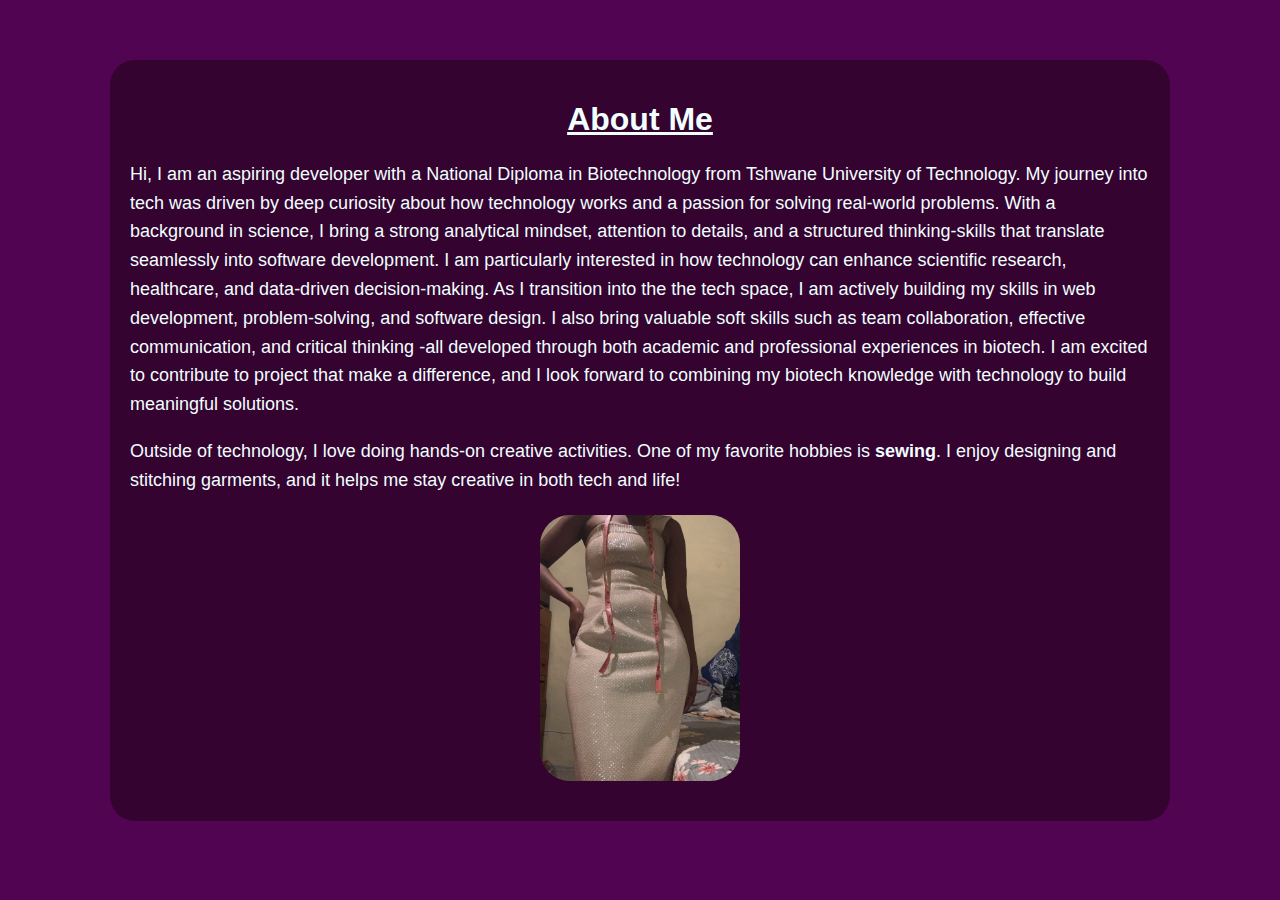
<file: About Me.html>
<!DOCTYPE html>
<html lang="en">
<head>
    <meta charset="UTF-8">
    <meta name="viewport" content="width=device-width", initial-scale="0.1">
    <link rel="stylesheet" href="https://fonts.googleapis.com/css2?family=Material+Symbols+Outlined:opsz,wght,FILL,GRAD@24,400,0,0&icon_names=all" />
    <title>About Me</title>
    <link rel="stylesheet" href="https://cdnjs.cloudflare.com/ajax/libs/font-awesome/6.5.0/css/all.min.css">
    <link rel="stylesheet" href="About Me.css">
</head>

<body>
    <div class="about-me container">
    <h1>About Me</h1>
    <p> Hi, I am an aspiring developer with a National Diploma in Biotechnology from Tshwane University of Technology. My journey into tech was driven by deep curiosity about how technology works and a passion for solving real-world problems.

    With a background in science, I bring a strong analytical mindset, attention to details, and a structured thinking-skills that translate seamlessly into software development. I am particularly interested in how technology can enhance scientific research, healthcare, and data-driven decision-making.

    As I transition into the the tech space, I am actively building my skills in web development, problem-solving, and software design. I also bring valuable soft skills such as team collaboration, effective communication, and critical thinking -all developed through both academic and professional experiences in biotech.

    I am excited to contribute to project that make a difference, and I look forward to combining my biotech knowledge with technology to build meaningful solutions.</p>
   
    <p>Outside of technology, I love doing hands-on creative activities. One of my favorite hobbies is <strong>sewing</strong>. I enjoy designing and stitching garments, and it helps me stay creative in both tech and life!</p>

    
    <img src="sewing img.jpg" alt="Sewing hobby" class="hobby-img" height="200" width="200">






</div>

</body>
</file>
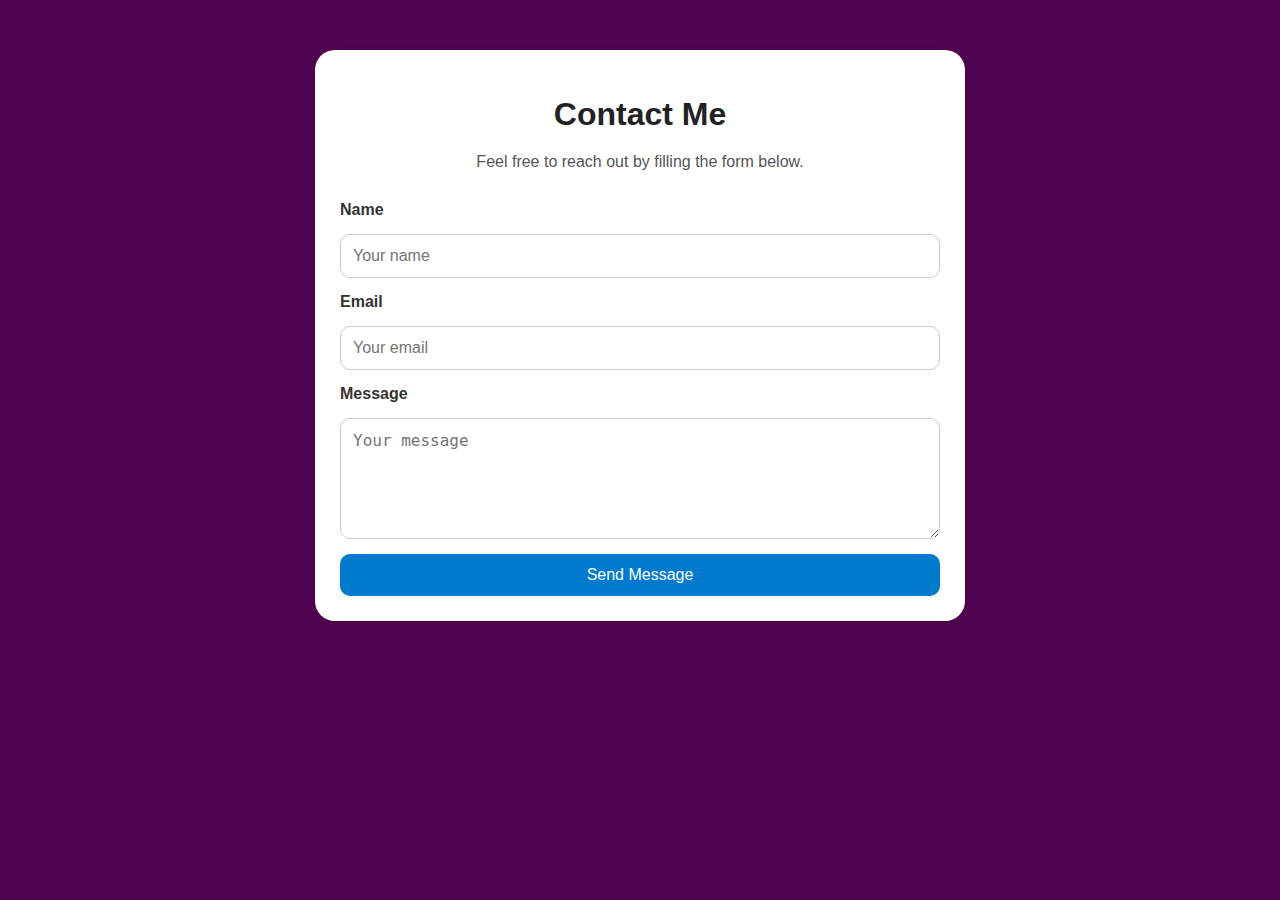
<file: contactme.html>
<!DOCTYPE html>
<html lang="en">
<head>
  <meta charset="UTF-8">
  <title>Contact Form</title>
  <style>
    body {
      font-family: Arial, sans-serif;
      background-color: rgb(81, 4, 81);
      margin: 0;
      padding: 0;
    }

    .contact-section {
      max-width: 600px;
      margin: 50px auto;
      padding: 25px;
      background-color: white;
      border-radius: 20px;
      box-shadow: 0 4px 15px rgba(0, 0, 0, 0.1);
    }

    .contact-section h1 {
      text-align: center;
      color: #222;
      margin-bottom: 20px;
    }

    .contact-intro {
      text-align: center;
      color: #555;
      margin-bottom: 30px;
      font-size: 16px;
    }

    .contact-form {
      display: flex;
      flex-direction: column;
      gap: 15px;
    }

    .contact-form label {
      font-weight: bold;
      color: #333;
    }

    .contact-form input,
    .contact-form textarea {
      padding: 12px;
      border: 1px solid #ccc;
      border-radius: 10px;
      font-size: 16px;
      resize: vertical;
    }

    .contact-form button {
      background-color: #007acc;
      color: white;
      border: none;
      padding: 12px;
      border-radius: 10px;
      font-size: 16px;
      cursor: pointer;
      transition: background-color 0.3s;
    }

    .contact-form button:hover {
      background-color: #005f99;
    }
  </style>
</head>
<body>

  <section class="contact-section">
    <h1>Contact Me</h1>
    <p class="contact-intro">Feel free to reach out by filling the form below.</p>

    <form class="contact-form">
      <label for="name">Name</label>
      <input type="text" id="name" name="name" placeholder="Your name" required>

      <label for="email">Email</label>
      <input type="email" id="email" name="email" placeholder="Your email" required>

      <label for="message">Message</label>
      <textarea id="message" name="message" rows="5" placeholder="Your message" required></textarea>

      <button type="submit">Send Message</button>
    </form>
  </section>

</body>
</html>
</file>
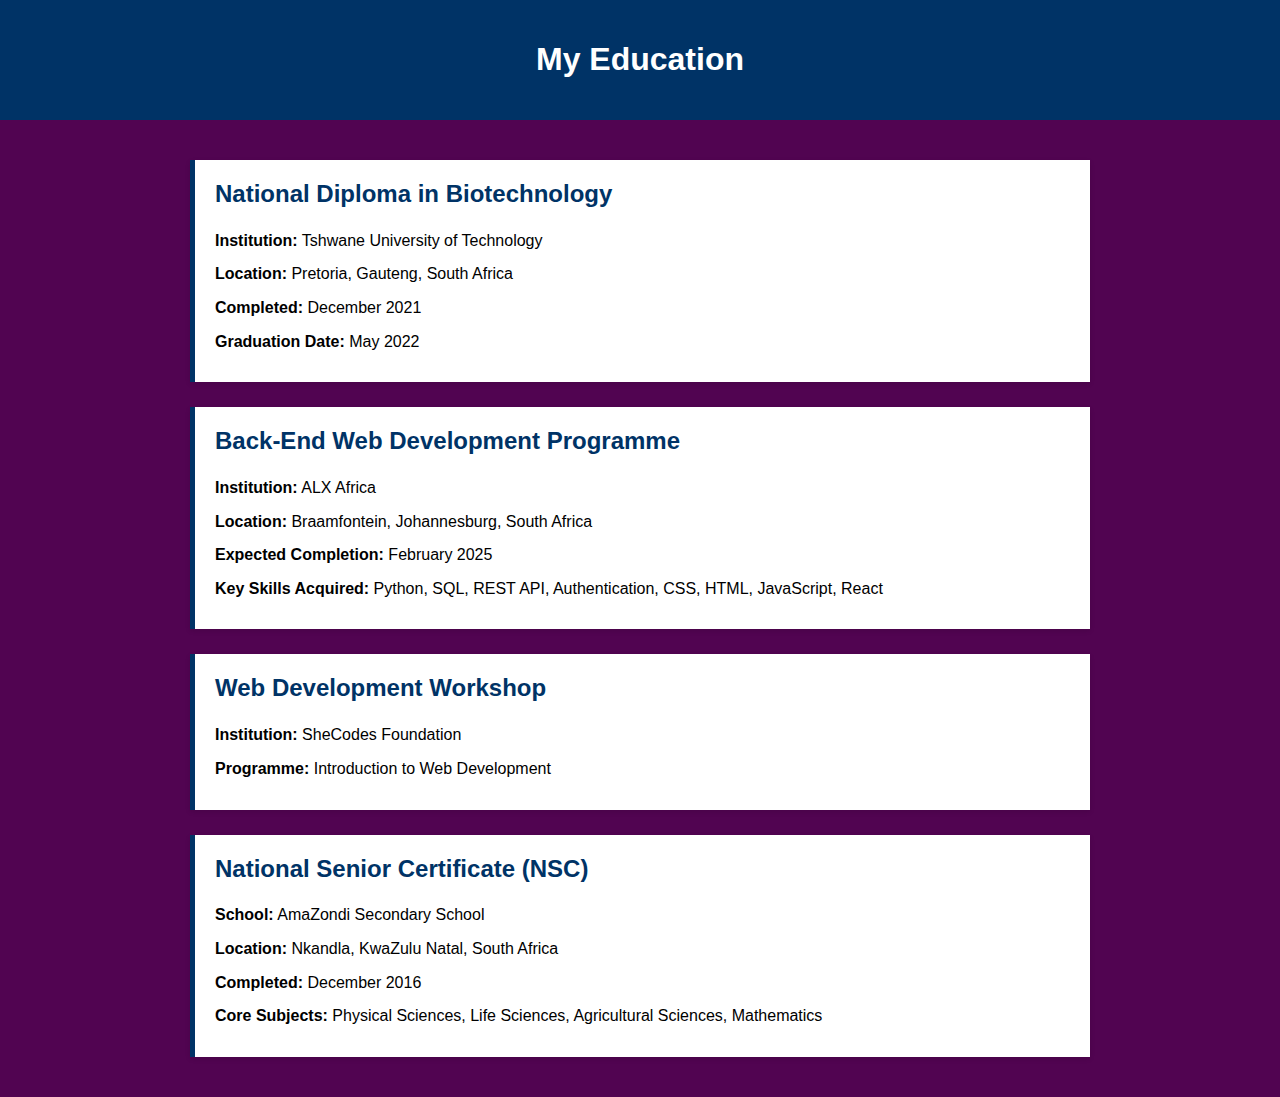
<file: education.html>
<!DOCTYPE html>
<html lang="en">
<head>
    <meta charset="UTF-8">
    <meta name="viewport" content="width=device-width, initial-scale=1.0">
    <title>Education - Portfolio</title>
    <link rel="stylesheet" href="education.css">
</head>
<body>
    <header>
        <h1>My Education</h1>
    </header>

    <section class="education-section">
        <div class="education-item">
            <h2>National Diploma in Biotechnology</h2>
            <p><strong>Institution:</strong> Tshwane University of Technology</p>
            <p><strong>Location:</strong> Pretoria, Gauteng, South Africa</p>
            <p><strong>Completed:</strong> December 2021</p>
            <p><strong>Graduation Date:</strong> May 2022</p>
        </div>

        <div class="education-item">
            <h2>Back-End Web Development Programme</h2>
            <p><strong>Institution:</strong> ALX Africa</p>
            <p><strong>Location:</strong> Braamfontein, Johannesburg, South Africa</p>
            <p><strong>Expected Completion:</strong> February 2025</p>
            <p><strong>Key Skills Acquired:</strong> Python, SQL, REST API, Authentication, CSS, HTML, JavaScript, React</p>
        </div>

        <div class="education-item">
            <h2>Web Development Workshop</h2>
            <p><strong>Institution:</strong> SheCodes Foundation</p>
            <p><strong>Programme:</strong> Introduction to Web Development</p>
        </div>

        <div class="education-item">
            <h2>National Senior Certificate (NSC)</h2>
            <p><strong>School:</strong> AmaZondi Secondary School</p>
            <p><strong>Location:</strong> Nkandla, KwaZulu Natal, South Africa</p>
            <p><strong>Completed:</strong> December 2016</p>
            <p><strong>Core Subjects:</strong> Physical Sciences, Life Sciences, Agricultural Sciences, Mathematics</p>
        </div>
    </section>
</body>
</html>
</file>
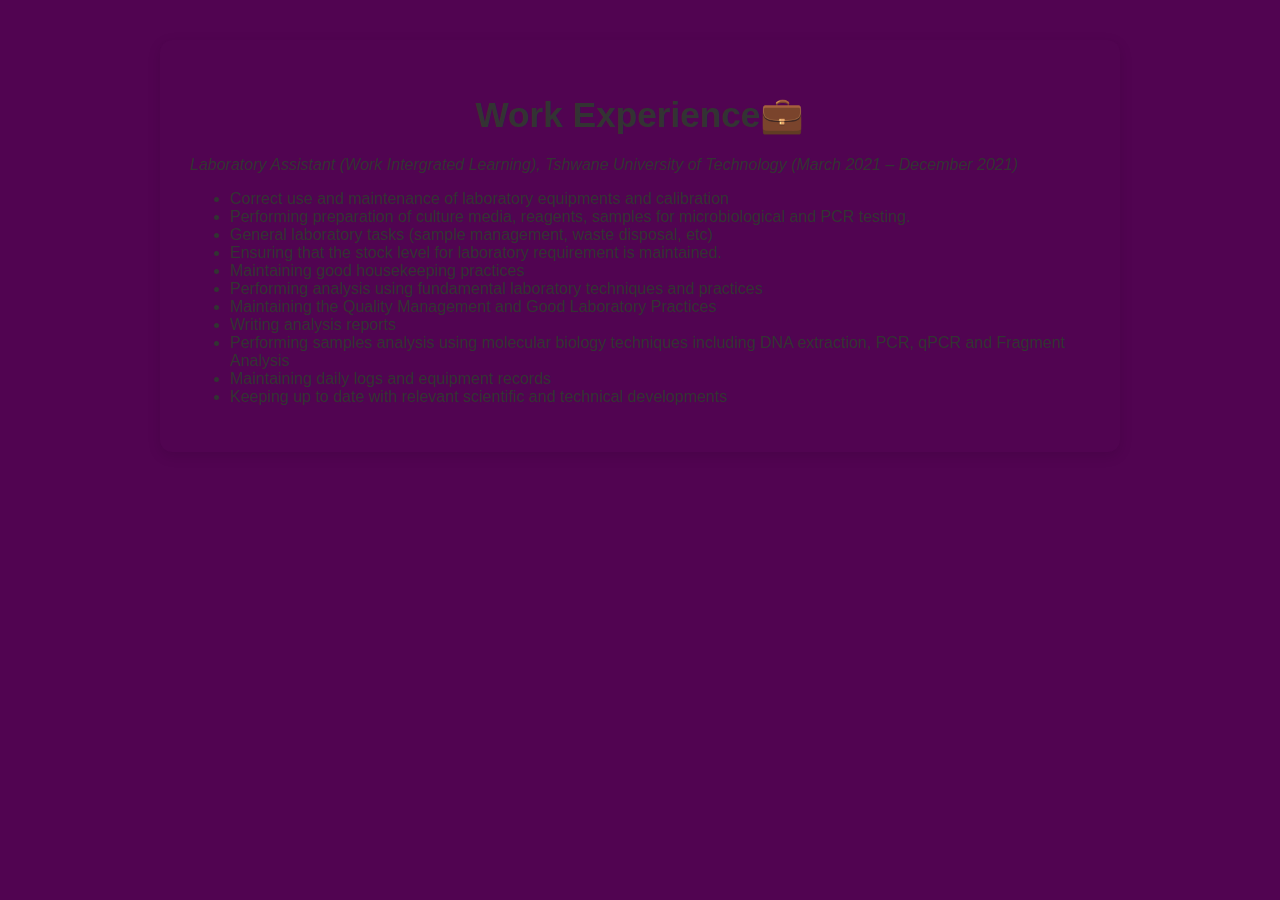
<file: Experience.html>
<!DOCTYPE html>
<html lang="en">
<head>
    <meta charset="UTF-8">
    <meta name="viewport" content="width=device-width", initial-scale="0.1">
    <link rel="stylesheet" href="https://fonts.googleapis.com/css2?family=Material+Symbols+Outlined:opsz,wght,FILL,GRAD@24,400,0,0&icon_names=all" />
    <title>Experience</title>
    <link rel="stylesheet" href="https://cdnjs.cloudflare.com/ajax/libs/font-awesome/6.5.0/css/all.min.css">
    <link rel="stylesheet" href="Experience.css">
</head>
<body>
 <div class="experience-container">
    <h1>Work Experience💼</h1>
    
   <em> <p>Laboratory Assistant (Work Intergrated Learning), Tshwane University of Technology (March 2021 – December 2021)</p></em>

	<ul>

         <li>Correct use and maintenance of laboratory equipments and calibration</li>
	     <li>Performing preparation of culture media, reagents, samples for microbiological and PCR testing.</li>
	    <li> General laboratory tasks (sample management, waste disposal, etc)</li>
	     <li>Ensuring that the stock level for laboratory requirement is maintained.</li>
	     <li>Maintaining good housekeeping practices</li>
	    <li>Performing analysis using fundamental laboratory techniques and practices</li>
	    <li>Maintaining the Quality Management and Good Laboratory Practices</li> 
	    <li>Writing analysis reports</li>
	    <li>Performing samples analysis using molecular biology techniques including DNA extraction, PCR, qPCR and Fragment Analysis</li>
	    <li>Maintaining daily logs and equipment records</li> 
	    <li>Keeping up to date with relevant scientific and technical developments</li>
	    
    </ul>

</div>
</body>
</file>
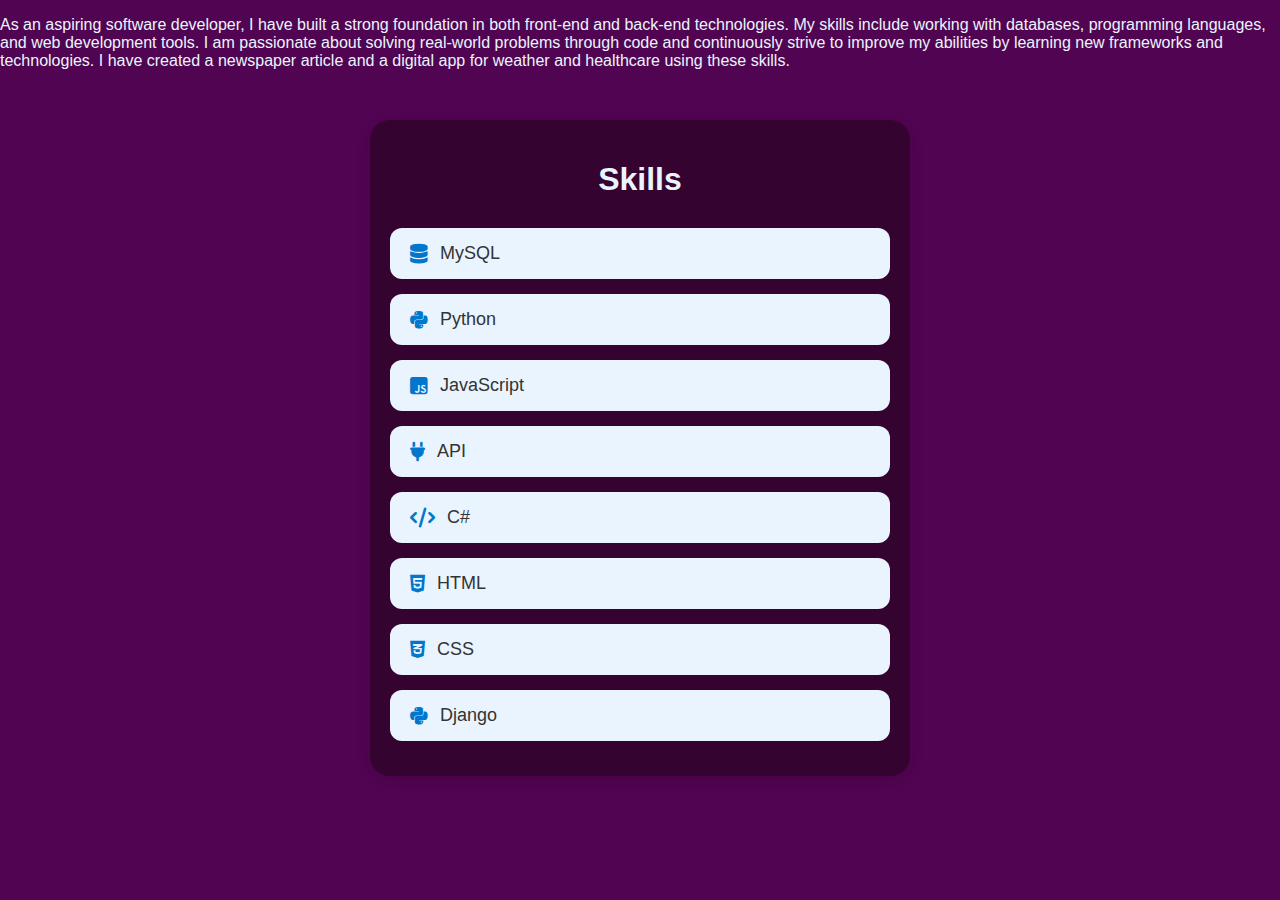
<file: Skills.html>
<!DOCTYPE html>
<html lang="en">
<head>
    <meta charset="UTF-8">
    <meta name="viewport" content="width=device-width", initial-scale="0.1">
    <link rel="stylesheet" href="https://fonts.googleapis.com/css2?family=Material+Symbols+Outlined:opsz,wght,FILL,GRAD@24,400,0,0&icon_names=all" />
    <title>Experience</title>
    <link rel="stylesheet" href="https://cdnjs.cloudflare.com/ajax/libs/font-awesome/6.5.0/css/all.min.css">
    <link rel="stylesheet" href="Skills.css">
</head>
<body>
    <p class="skills-intro">
  As an aspiring software developer, I have built a strong foundation in both front-end and back-end technologies. My skills include working with databases, programming languages, and web development tools. I am passionate about solving real-world problems through code and continuously strive to improve my abilities by learning new frameworks and technologies. I have created a newspaper article and a digital app for weather and healthcare using these skills. 
</p>
    <section class="skills-section">
    <h1>Skills</h1>
    <ul class="skills-list">
      <li><i class="fas fa-database"></i> MySQL</li>
      <li><i class="fab fa-python"></i> Python</li>
      <li><i class="fab fa-js-square"></i> JavaScript</li>
      <li><i class="fas fa-plug"></i> API</li>
      <li><i class="fas fa-code"></i> C#</li>
      <li><i class="fab fa-html5"></i> HTML</li>
      <li><i class="fab fa-css3-alt"></i> CSS</li>
      <li><i class="fab fa-python"></i> Django</li>
    </ul>
  </section>

</body>
</html>










</body>
</file>
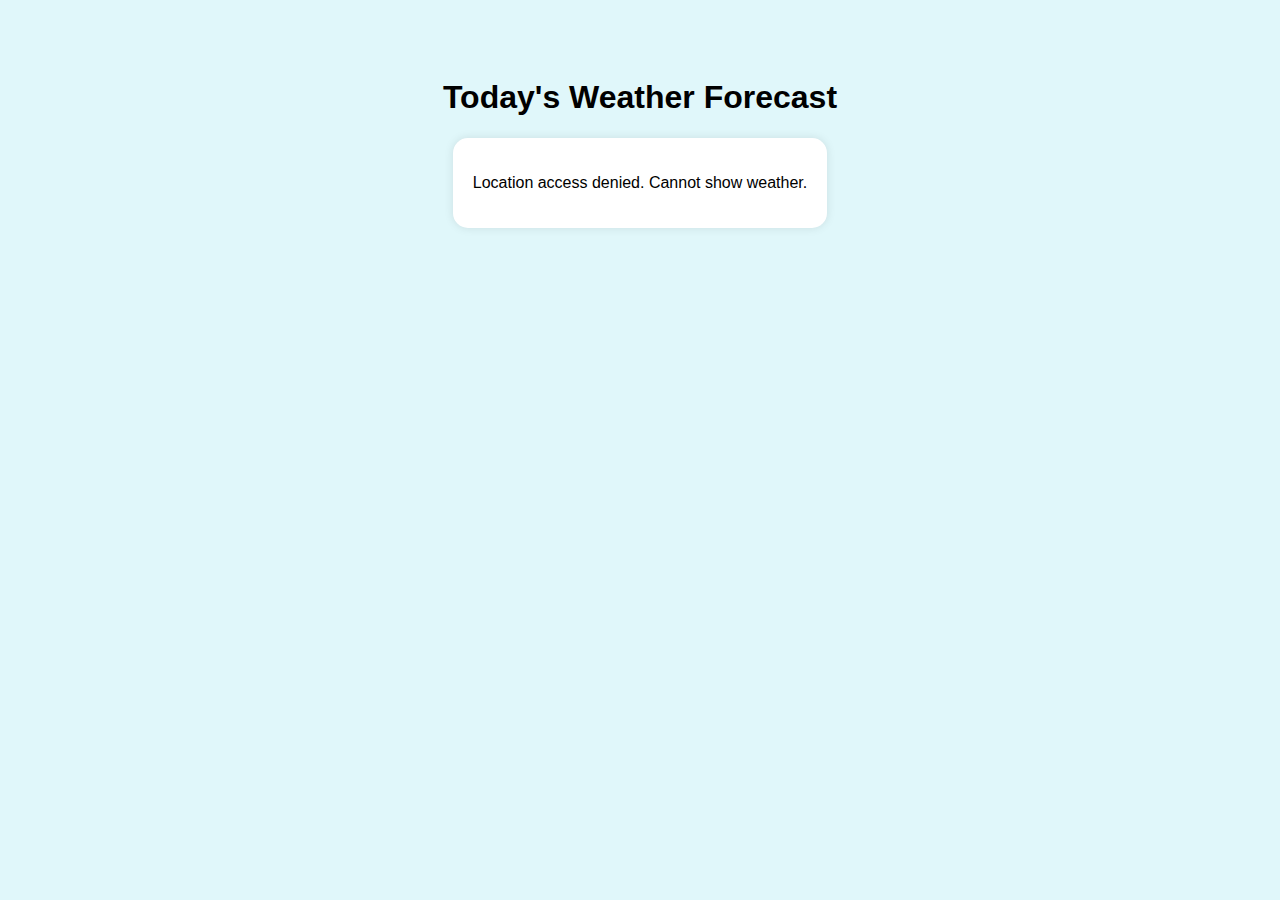
<file: weather.html>
<!DOCTYPE html>
<html lang="en">
<head>
  <meta charset="UTF-8">
  <title>Weather Forecast</title>
  <style>
    body {
      font-family: Arial, sans-serif;
      text-align: center;
      padding: 50px;
      background: #e0f7fa;
    }

    #weather {
      background: white;
      border-radius: 15px;
      padding: 20px;
      display: inline-block;
      box-shadow: 0 0 10px rgba(0,0,0,0.1);
    }
  </style>
</head>
<body>

  <h1>Today's Weather Forecast</h1>
  <div id="weather">
    <p>Loading weather data...</p>
  </div>

  <script>
    // Replace with your actual API key from OpenWeatherMap
    const apiKey =  "6d655f29c68cc31f3d91553005e170be";

    function showWeather(position) {
      const lat = position.coords.latitude;
      const lon = position.coords.longitude;

      const url = `https://api.openweathermap.org/data/2.5/weather?lat=${lat}&lon=${lon}&appid=${apiKey}&units=metric`;

      fetch(url)
        .then(response => response.json())
        .then(data => {
          const weatherDiv = document.getElementById('weather');
          const city = data.name;
          const temp = data.main.temp;
          const description = data.weather[0].description;

          weatherDiv.innerHTML = `
            <h2>${city}</h2>
            <p><strong>${temp}°C</strong></p>
            <p>${description}</p>
          `;
        })
        .catch(error => {
          document.getElementById('weather').innerHTML = `<p>Unable to retrieve weather data.</p>`;
          console.error(error);
        });
    }

    function errorHandler(error) {
      document.getElementById('weather').innerHTML = `<p>Location access denied. Cannot show weather.</p>`;
    }

    if ("geolocation" in navigator) {
      navigator.geolocation.getCurrentPosition(showWeather, errorHandler);
    } else {
      document.getElementById('weather').innerHTML = `<p>Geolocation not supported by your browser.</p>`;
    }
  </script>

</body>
</html>
</file>
<file: About Me.css>
body {
      font-family: Arial, sans-serif;
      margin: 20px;
      padding: 0;
      background-color: rgb(81, 4, 81);
    }

    .about-me{
      margin: auto;
      background-color: rgba(16, 2, 2, 0.426);
      padding: 20px;
      border-radius: 25px;
      margin-left: 90px;
      margin-right: 90px;
      margin-top: 60px;
    }

    h1 {
      text-align: center;
        color: azure;
        text-decoration: underline;}

    p {
      line-height: 1.6;
      font-size: 18px;
      color: azure;}

    .hobby-img {
      display: block;
      margin: 20px auto;
      max-width: 100%;
      height: auto;
      border-radius: 30px;}
</file>
<file: education.css>
body {
    font-family: 'Segoe UI', Tahoma, Geneva, Verdana, sans-serif;
    background-color: rgb(81, 4, 81);
    margin: 0;
    padding: 0;
}

header {
    background-color: #003366;
    color: white;
    padding: 20px 0;
    text-align: center;
}

.education-section {
    max-width: 900px;
    margin: 40px auto;
    padding: 0 20px;
}

.education-item {
    background-color: white;
    border-left: 5px solid #003366;
    padding: 20px;
    margin-bottom: 25px;
    box-shadow: 0 2px 5px rgba(0, 0, 0, 0.1);
}

.education-item h2 {
    color: #003366;
    margin-top: 0;
}

.education-item p {
    margin: 8px 0;
    line-height: 1.6;
}
</file>
<file: Experience.css>
body {
  font-family: 'Segoe UI', Tahoma, Geneva, Verdana, sans-serif;
  background-color: rgb(81, 4, 81);
  margin: 0;
  padding: 0;
  color: #333;
}

.experience-container {
  max-width: 900px;
  margin: 40px auto;
  padding: 30px;
  background-color: rgb(81, 4, 81);
  border-radius: 12px;
  box-shadow: 0 4px 14px rgba(0, 0, 0, 0.1);
  animation: fadeInUp 1.2s ease-out both;
}

h1 {
  font-size: 2.2rem;
  text-align: center;
  margin-bottom: 20px;
  display: flex;
  align-items: center;
  justify-content: center;
  gap: 10px;
}

.gradient-text {
  background: linear-gradient(90deg, #007bff, #00c6ff);
  -webkit-text-fill-color: transparent;
  font-weight: bold;
}

.job-title {
  text-align: center;
  font-size: 1.1rem;
  color: #444;
  margin-bottom: 30px;
}

.experience-list {
  list-style: none;
  padding: 0;
  margin: 0;
}

.experience-list li {
  background-color: #f1f8ff;
  border-left: 4px solid #007acc;
  margin-bottom: 12px;
  padding: 15px 15px;
  border-radius: 8px;
  font-size: 1rem;
  display: flex;
  align-items: center;
  gap: 10px;
  animation: slideIn 0.5s ease-in-out forwards;
  opacity: 0;
}

.experience-list li i {
  color: #007acc;
  flex-shrink: 0;
}

/* Animation Definitions */
@keyframes fadeInUp {
  0% {
    transform: translateY(30px);
    opacity: 0;
  }
  100% {
    transform: translateY(0px);
    opacity: 1;
  }
}

@keyframes slideIn {
  0% {
    transform: translateX(-30px);
    opacity: 0;
  }
  100% {
    transform: translateX(0px);
    opacity: 1;
  }
}

/* Animate each list item with delay */
.experience-list li:nth-child(1) { animation-delay: 0.1s; }
.experience-list li:nth-child(2) { animation-delay: 0.2s; }
.experience-list li:nth-child(3) { animation-delay: 0.3s; }
.experience-list li:nth-child(4) { animation-delay: 0.4s; }
.experience-list li:nth-child(5) { animation-delay: 0.5s; }
.experience-list li:nth-child(6) { animation-delay: 0.6s; }
.experience-list li:nth-child(7) { animation-delay: 0.7s; }
.experience-list li:nth-child(8) { animation-delay: 0.8s; }
.experience-list li:nth-child(9) { animation-delay: 0.9s; }
.experience-list li:nth-child(10) { animation-delay: 1.0s; }
.experience-list li:nth-child(11) { animation-delay: 1.1s; }
</file>
<file: Skills.css>
body {
  font-family: Arial, sans-serif;
  background-color:  rgb(81, 4, 81);
  margin: 0;
  padding: 0;
}
p{color:#eaf4ff;}

.skills-section {
  max-width: 500px;
  margin: 50px auto;
  padding: 20px;
  background-color: rgba(16, 2, 2, 0.426);
  border-radius: 20px;
  box-shadow: 0 4px 15px rgba(0, 0, 0, 0.1);
}

.skills-section h1 {
  text-align: center;
  color: #eaf4ff;
  margin-bottom: 30px;
}

.skills-list {
  list-style: none;
  padding: 0;
  margin: 0;
}

.skills-list li {
  background-color: #eaf4ff;
  color: #333;
  margin-bottom: 15px;
  padding: 15px 20px;
  border-radius: 12px;
  font-size: 18px;
  display: flex;
  align-items: center;
  transition: background-color 0.3s;
}

.skills-list li:hover {
  background-color: #d0eaff;
}

.skills-list li i {
  margin-right: 12px;
  font-size: 20px;
  color: #0077cc;
}
</file>
